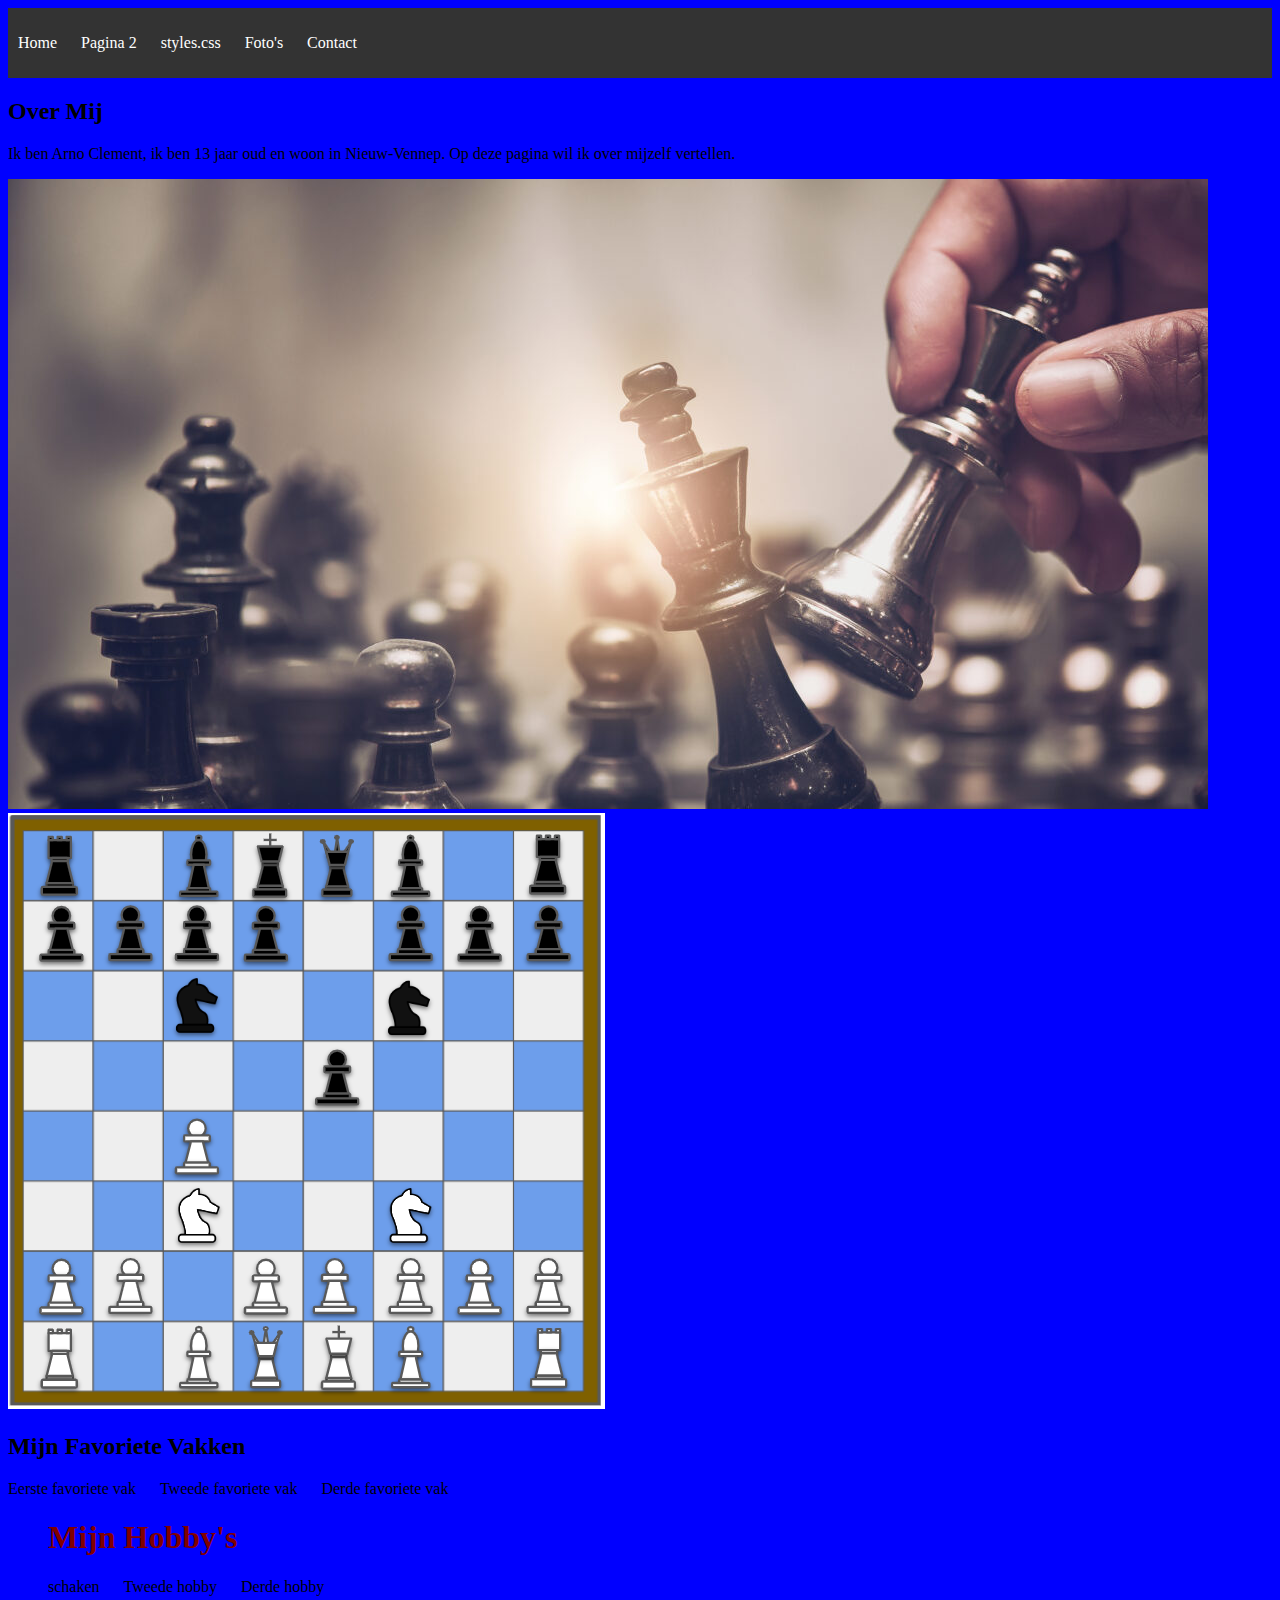
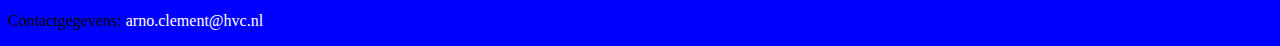
<file: index.html>
<!DOCTYPE html>
<html>
<head>
 <title>Mijn Persoonlijke Webpagina</title>
</head>
<style>
body {
  background-color: blue;
}

h1 {
  color: maroon;
  margin-left: 40px;
}
</style>
  <nav>
  <ul>
 <li><a href="mijnwebpagina.html">Home</a></li>
 <li><a href="pagina2.html">Pagina 2</a></li>
 <li><a href="styles.css">styles.css</a></li>
 <li><a href="nieuwepagina.html">Foto's</a></li>
 <li><a href="tweedenieuwepagina.html">Contact</a></li>
  </ul>
 </nav>
<link rel="stylesheet" type="text/css" href="styles.css">
 </header>
 <link rel="stylesheet" type="text/css" href="styles.css">
 <section>
 <h2>Over Mij</h2>
 <p> Ik ben Arno Clement, ik ben 13 jaar oud en woon in Nieuw-Vennep. Op deze pagina wil ik over mijzelf vertellen.</p>
 <img src="schaken.jpg" alt="schaken">
 <img src="Engelse-opening-schaken.png" alt="schaken"> 
 </section>
 <section>
 <h2>Mijn Favoriete Vakken</h2>
 <ul>
 <li>Eerste favoriete vak</li>
 <li>Tweede favoriete vak</li>
 <li>Derde favoriete vak</li>
 </ul>
 </section>
 <section>
 <h1>Mijn Hobby's</h1>
 <ol>
 <li>schaken</li>
 <li>Tweede hobby</li>
 <li>Derde hobby</li>
 </ol>
 </section>
 <footer>
 <p>Contactgegevens: <a
href="mailto:arno.clement@hvc.nl">arno.clement@hvc.nl</a></p>
 </footer>
</body>
</html>
</file>
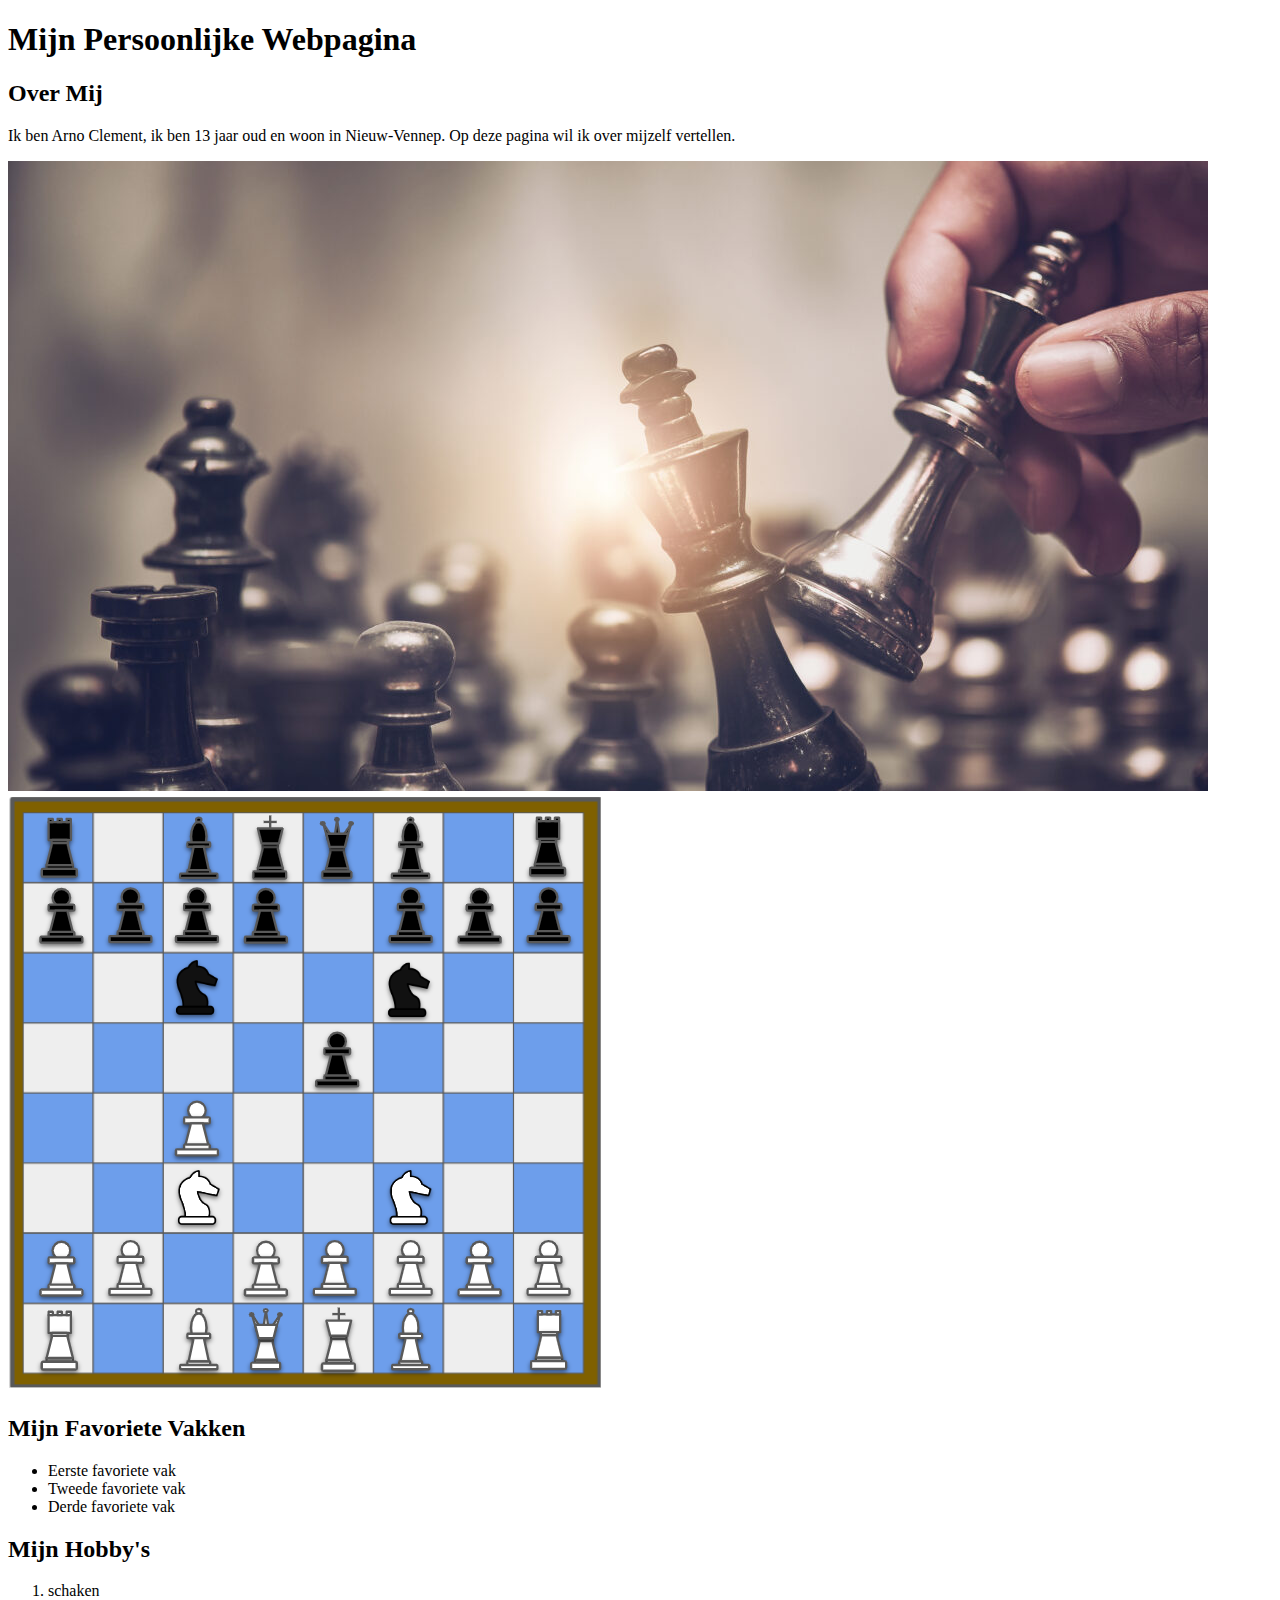
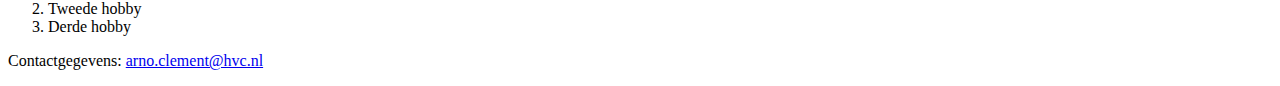
<file: pagina2.html>
<!DOCTYPE html>
<html>
<head>
 <title>pagina 2</title>
</head>
<body>
 <header>
 <h1>Mijn Persoonlijke Webpagina</h1>
 </header>
 <section>
 <h2>Over Mij</h2>
 <p> Ik ben Arno Clement, ik ben 13 jaar oud en woon in Nieuw-Vennep. Op deze pagina wil ik over mijzelf vertellen.</p>
 <img src="schaken.jpg" alt="schaken">
 <img src="Engelse-opening-schaken.png" alt="schaken"> 
 </section>
 <section>
 <h2>Mijn Favoriete Vakken</h2>
 <ul>
 <li>Eerste favoriete vak</li>
 <li>Tweede favoriete vak</li>
 <li>Derde favoriete vak</li>
 </ul>
 </section>
 <section>
 <h2>Mijn Hobby's</h2>
 <ol>
 <li>schaken</li>
 <li>Tweede hobby</li>
 <li>Derde hobby</li>
 </ol>
 </section>
 <footer>
 <p>Contactgegevens: <a
href="mailto:arno.clement@hvc.nl">arno.clement@hvc.nl</a></p>
 </footer>
</body>
</html>
</file>
<file: styles.css>
/* Stijl het navigatiemenu */
nav {
 background-color: #333; /* Achtergrondkleur */
 padding: 10px; /* Ruimte rondom het menu */
}
/* Stijl de lijst in het menu */
ul {
 list-style-type: none; /* Verwijder de standaard lijststijl */
 padding: 0;
}
/* Stijl de menu-items (lijstitems) */
li {
 display: inline; /* Plaats de menu-items naast elkaar */
 margin-right: 20px; /* Ruimte tussen de menu-items */
}
/* Stijl de koppelingen (hyperlinks) in het menu */
a {
 text-decoration: none; /* Verwijder de onderstreping van koppelingen */
 color: #fff; /* Tekstkleur van koppelingen */
}
/* Stijl de koppelingen wanneer de muis erover beweegt */
a:hover {
 text-decoration: underline; /* Voeg een onderstreping toe bij hover */
}
4
</file>
